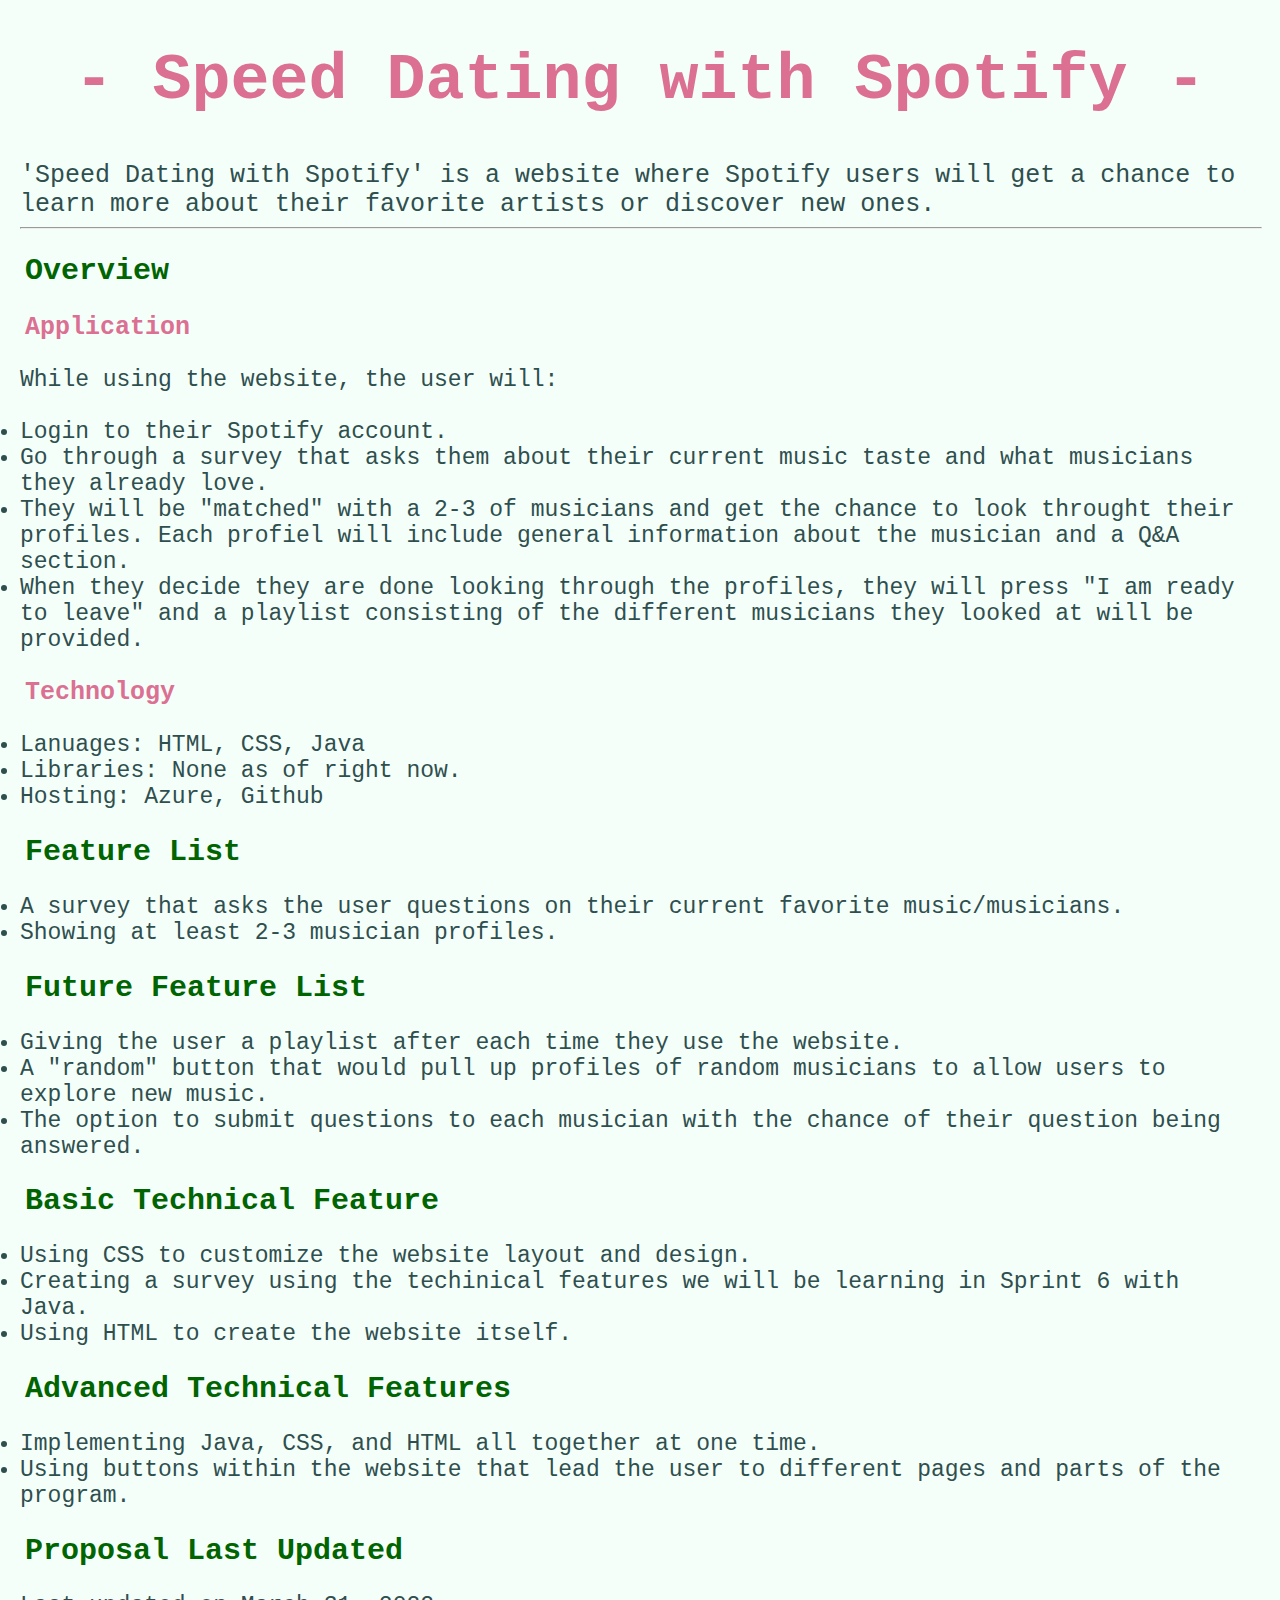
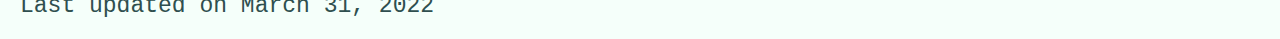
<file: index.html>
<!-- 
Nuvia Hernandez 
Sprint 5 
Final Project Proposal 

Product Name: speedDatingWithSpotify
-->
<!DOCTYPE html>
<html lang="en">
<head>
    <meta charset="UTF-8">
    <meta http-equiv="X-UA-Compatible" content="IE=edge">
    <meta name="viewport" content="width=device-width, initial-scale=1.0">
    <title>Final Project Proposal</title>
    <link rel="stylesheet" href="fproject.css">

</head>
<body>

<h1> - Speed Dating with Spotify - </h1>
    <p1> 
        'Speed Dating with Spotify' is a website where Spotify users will get a chance to learn more about their favorite artists or discover new ones. 
    </p1>
<hr />

<h2> Overview </h2>
    <h3> Application </h3>
        <p2> While using the website, the user will:    
            <br> </br>
             <li> Login to their Spotify account. </li>
            <li> Go through a survey that asks them about their current music taste and what musicians they already love.</li>
            <li> They will be "matched" with a 2-3 of musicians and get the chance to look throught their profiles. Each profiel will include general information about the musician and a Q&A section. </li> 
            <li> When they decide they are done looking through the profiles, they will press "I am ready to leave" and a playlist consisting of the different musicians they looked at will be provided. </li>
         </p2>

    <h3> Technology </h3>
        <p2> 
        <li> Lanuages: HTML, CSS, Java </li>
        <li> Libraries: None as of right now. </li>
        <li> Hosting: Azure, Github</li> 
    </p2>

<h2> Feature List </h2>
    <p2>  
        <li> A survey that asks the user questions on their current favorite music/musicians. </li>
        <li> Showing at least 2-3 musician profiles.</li>
    </p2>

<h2> Future Feature List </h2>
    <p2> 
        <li> Giving the user a playlist after each time they use the website. </li>
        <li> A "random" button that would pull up profiles of random musicians to allow users to explore new music.</li>
        <li> The option to submit questions to each musician with the chance of their question being answered. </li>
    </p2>

<h2> Basic Technical Feature </h2>
    <p2> 
        <li> Using CSS to customize the website layout and design. </li>
        <li> Creating a survey using the techinical features we will be learning in Sprint 6 with Java. </li>
        <li> Using HTML to create the website itself.</li>  
    </p2>

<h2> Advanced Technical Features </h2>
    <p2>  
        <li> Implementing Java, CSS, and HTML all together at one time. </li>
        <li> Using buttons within the website that lead the user to different pages and parts of the program. </li>
    </p2>

<h2> Proposal Last Updated </h2>
    <p2> Last updated on March 31, 2022 </p2>


</body>
</file>
<file: fproject.css>
body {
    margin: 20px;
    background-color:mintcream;
}

hr {
    width: 100%;
}

h1 {
    text-align: center;
    font-size: 65px;
    font-family: 'Courier New', Courier, monospace;
    color: palevioletred;
}

h2 {
    padding-left: 5px;
    font-size: 30px;
    font-family: 'Courier New', Courier, monospace;
    color:darkgreen;
}

h3 {
    padding-left: 5px;
    font-size: 25px;
    font-family: 'Courier New', Courier, monospace;
    color:palevioletred;
}

p1 {
    font-size: 25px;
    font-family: 'Courier New', Courier, monospace;
    color:darkslategray;
    text-align: center;
}

p2 {
    font-size: 23px;
    font-family: 'Courier New', Courier, monospace;
    color:darkslategray;
}
</file>
